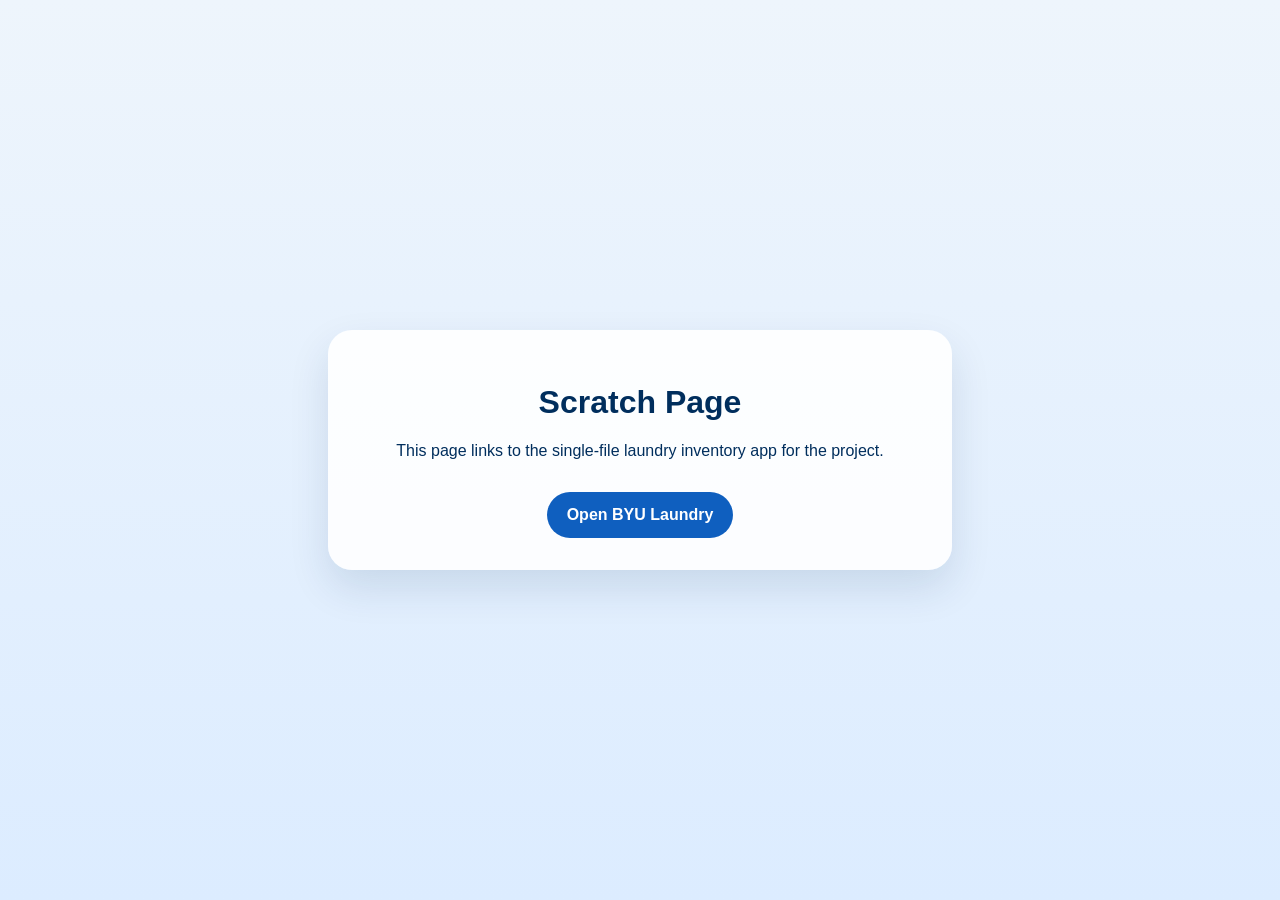
<file: AI Website/scratch.html>
<!DOCTYPE html>
<html lang="en">
<head>
  <meta charset="UTF-8" />
  <meta name="viewport" content="width=device-width, initial-scale=1.0" />
  <title>Scratch Page</title>
  <style>
    body {
      margin: 0;
      min-height: 100vh;
      display: grid;
      place-items: center;
      font-family: "Segoe UI", Tahoma, Geneva, Verdana, sans-serif;
      background: linear-gradient(180deg, #eef5fc 0%, #dcecff 100%);
      color: #002e5d;
    }

    .card {
      width: min(90vw, 560px);
      padding: 2rem;
      border-radius: 24px;
      background: rgba(255, 255, 255, 0.9);
      box-shadow: 0 18px 40px rgba(0, 46, 93, 0.12);
      text-align: center;
    }

    a {
      display: inline-block;
      margin-top: 1rem;
      padding: 0.85rem 1.25rem;
      border-radius: 999px;
      text-decoration: none;
      font-weight: 700;
      background: #0f5fbf;
      color: white;
    }
  </style>
</head>
<body>
  <!-- This simple scratch page gives the teacher a direct link into the main app. -->
  <main class="card">
    <h1>Scratch Page</h1>
    <p>This page links to the single-file laundry inventory app for the project.</p>
    <a href="./index.html">Open BYU Laundry</a>
  </main>
</body>
</html>
</file>
